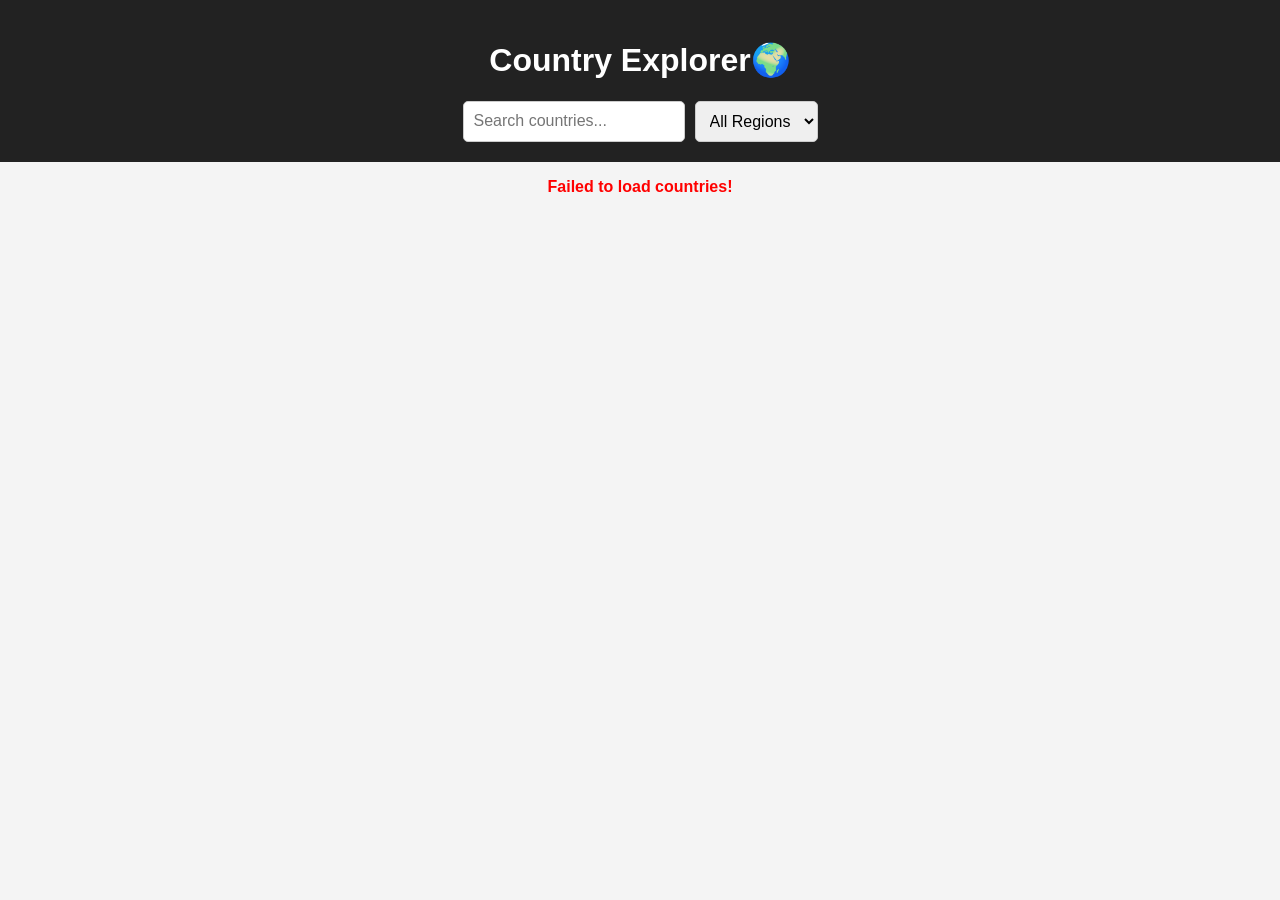
<file: Dynamic content with JS/index.html>
<!DOCTYPE html>
<html lang="en">
<head>
    <meta charset="UTF-8">
    <meta name="viewport" content="width=device-width, initial-scale=1.0">
    <title>Country Explorer</title>
    <link rel="stylesheet" href="style.css">
</head>
<body>

<header>
    <h1>Country Explorer🌍</h1>

    <div class="controls">
        <input type="text" id="search" placeholder="Search countries...">

        <select id="regionFilter">
            <option value="All">All Regions</option>
            <option value="Asia">Asia</option>
            <option value="Europe">Europe</option>
            <option value="Africa">Africa</option>
            <option value="Americas">Americas</option>
            <option value="Oceania">Oceania</option>
        </select>
    </div>
</header>

<div id="spinner" class="spinner">Loading...</div>
<p id="error-message"></p>

<div id="countries" class="countries-container"></div>

<script src="script.js"></script>

</body>
</html>
</file>
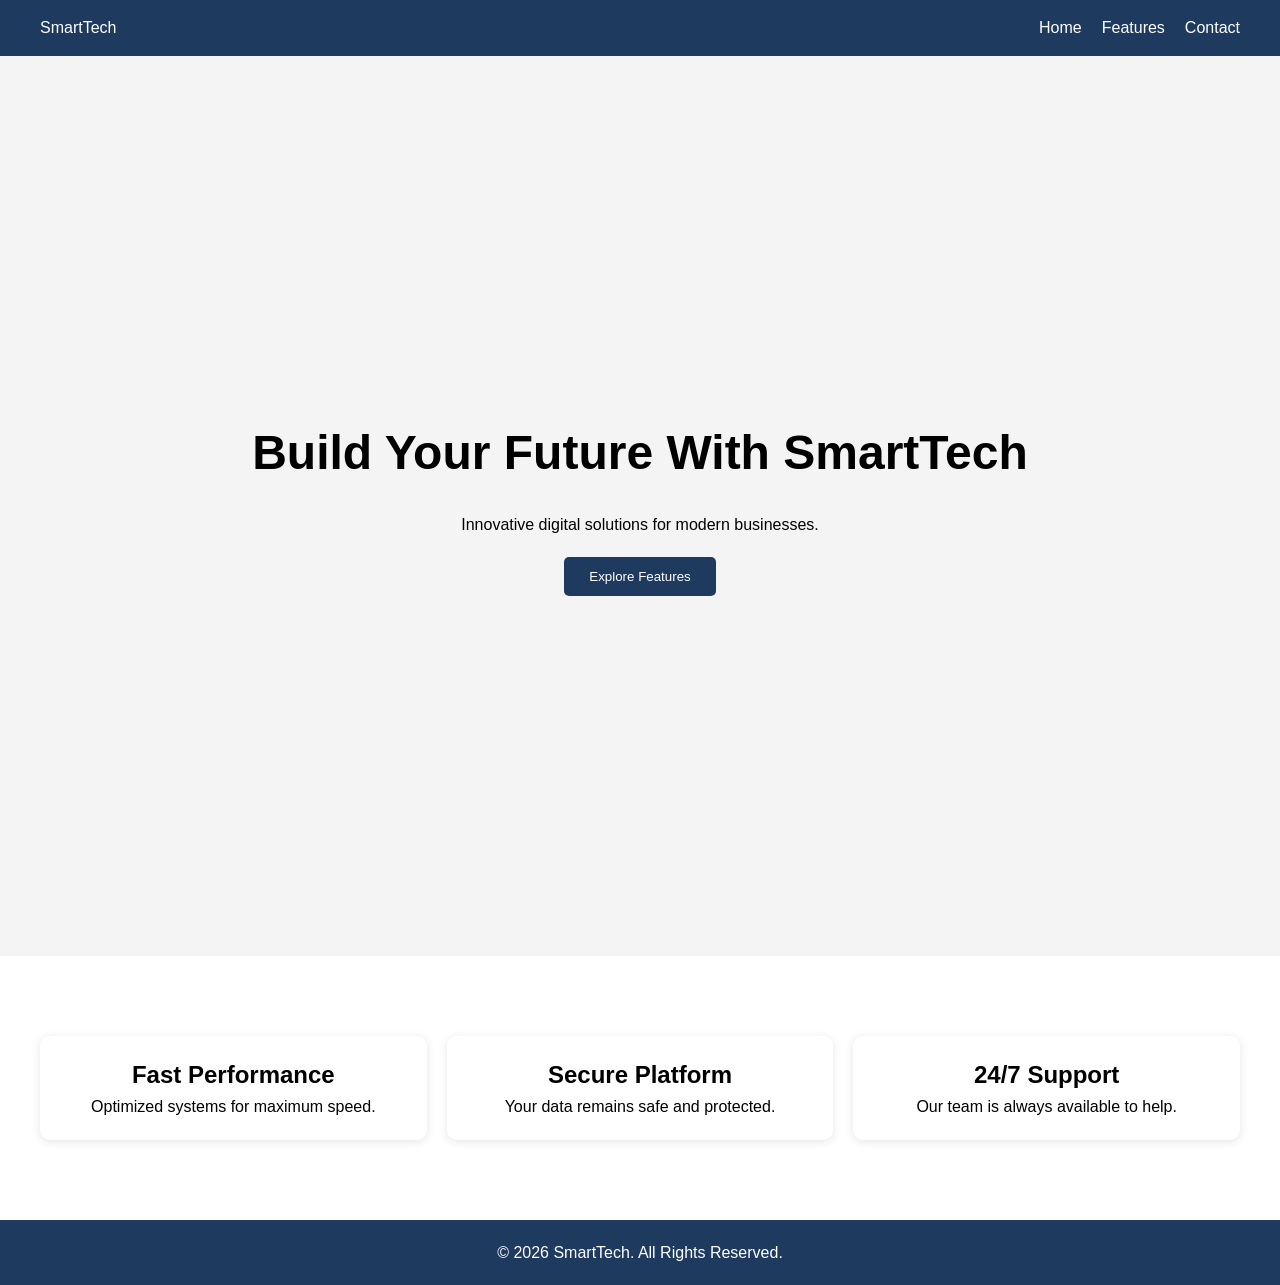
<file: Responsive landing page/index.html>
<!DOCTYPE html>
<html lang="en">
<head>
    <meta charset="UTF-8">
    <meta name="viewport" content="width=device-width, initial-scale=1.0">
    <title>SmartTech Landing Page</title>

    <link rel="stylesheet" href="style.css">
</head>
<body>

    <!-- Navigation -->
    <nav>
        <div class="logo">SmartTech</div>

        <ul>
            <li><a href="#">Home</a></li>
            <li><a href="#features">Features</a></li>
            <li><a href="#footer">Contact</a></li>
        </ul>
    </nav>

    <!-- Hero Section -->
    <section class="hero">

        <h1>Build Your Future With SmartTech</h1>

        <p>
            Innovative digital solutions for modern businesses.
        </p>

        <button id="cta-btn">
            Explore Features
        </button>

    </section>

    <!-- Features -->
    <section id="features" class="features">

        <div class="card">
            <h2>Fast Performance</h2>
            <p>
                Optimized systems for maximum speed.
            </p>
        </div>

        <div class="card">
            <h2>Secure Platform</h2>
            <p>
                Your data remains safe and protected.
            </p>
        </div>

        <div class="card">
            <h2>24/7 Support</h2>
            <p>
                Our team is always available to help.
            </p>
        </div>

    </section>

    <!-- Footer -->
    <footer id="footer">
        <p>© 2026 SmartTech. All Rights Reserved.</p>
    </footer>

    <script src="script.js"></script>

</body>
</html>
</file>
<file: Dynamic content with JS/style.css>
body {
    font-family: Arial, sans-serif;
    margin: 0;
    padding: 0;
    background: #f4f4f4;
}

/* HEADER */
header {
    text-align: center;
    padding: 20px;
    background: #222;
    color: white;
}

.controls {
    margin-top: 10px;
    display: flex;
    justify-content: center;
    gap: 10px;
    flex-wrap: wrap;
}

input, select {
    padding: 10px;
    font-size: 16px;
    border-radius: 5px;
    border: 1px solid #ccc;
}

/* SPINNER */
.spinner {
    text-align: center;
    margin: 15px;
    display: none;
}

/* ERROR */
#error-message {
    text-align: center;
    color: red;
    font-weight: bold;
}

/* GRID */
.countries-container {
    display: grid;
    grid-template-columns: repeat(auto-fit, minmax(220px, 1fr));
    gap: 15px;
    padding: 20px;
}

/* CARD */
.country-card {
    background: white;
    border-radius: 10px;
    overflow: hidden;
    box-shadow: 0 2px 8px rgba(0,0,0,0.15);
    text-align: center;
    transition: transform 0.2s ease;
}

.country-card:hover {
    transform: translateY(-5px);
}

.country-card img {
    width: 100%;
    height: 150px;
    object-fit: cover;
}

.country-info {
    padding: 12px;
}

.country-info button {
    margin-top: 8px;
    padding: 7px 12px;
    border: none;
    border-radius: 5px;
    cursor: pointer;
    width: 100%;
}

.details-btn {
    background: #333;
    color: white;
}

.details-btn:hover {
    background: #555;
}

.map-btn {
    background: #0077ff;
    color: white;
}

.map-btn:hover {
    background: #005fcc;
}

/* MODAL */
.modal {
    position: fixed;
    inset: 0;
    background: rgba(0,0,0,0.7);
    display: flex;
    justify-content: center;
    align-items: center;
    z-index: 1000;
}

.modal-content {
    background: white;
    padding: 25px;
    border-radius: 12px;
    width: 90%;
    max-width: 400px;
    text-align: center;
}

.modal-flag {
    width: 120px;
    margin-bottom: 10px;
}

.modal-content button {
    margin-top: 15px;
    padding: 10px 20px;
    border: none;
    background: #333;
    color: white;
    border-radius: 5px;
    cursor: pointer;
}

.modal-content button:hover {
    background: #555;
}

/* NO RESULT */
.no-result {
    text-align: center;
    padding: 40px;
    color: #555;
}
</file>
<file: Responsive landing page/style.css>
*{
    margin:0;
    padding:0;
    box-sizing:border-box;
}

body{
    font-family:Arial, sans-serif;
    line-height:1.6;
}

/* Navbar */

nav{
    position:sticky;
    top:0;
    background:#1e3a5f;
    color:white;

    display:flex;
    justify-content:space-between;
    align-items:center;

    padding:15px 40px;
    z-index:1000;
}

nav ul{
    display:flex;
    list-style:none;
}

nav ul li{
    margin-left:20px;
}

nav a{
    color:white;
    text-decoration:none;
}

/* Hero */

.hero{
    height:100vh;

    display:flex;
    flex-direction:column;
    justify-content:center;
    align-items:center;

    text-align:center;

    background:#f4f4f4;
    padding:20px;
}

.hero h1{
    font-size:3rem;
}

.hero p{
    margin:20px 0;
}

.hero button{
    padding:12px 25px;
    border:none;
    background:#1e3a5f;
    color:white;
    cursor:pointer;
    border-radius:5px;
}

/* Features */

.features{
    display:flex;
    justify-content:center;
    gap:20px;

    padding:80px 40px;
    background:white;
}

.card{
    flex:1;

    padding:20px;

    border-radius:10px;

    box-shadow:
    0 2px 10px rgba(0,0,0,0.1);

    text-align:center;
}

/* Footer */

footer{
    background:#1e3a5f;
    color:white;
    text-align:center;
    padding:20px;
}

/* Mobile */

@media(max-width:768px){

    nav{
        flex-direction:column;
    }

    nav ul{
        margin-top:10px;
    }

    .hero h1{
        font-size:2rem;
    }

    .features{
        flex-direction:column;
    }
}
</file>
